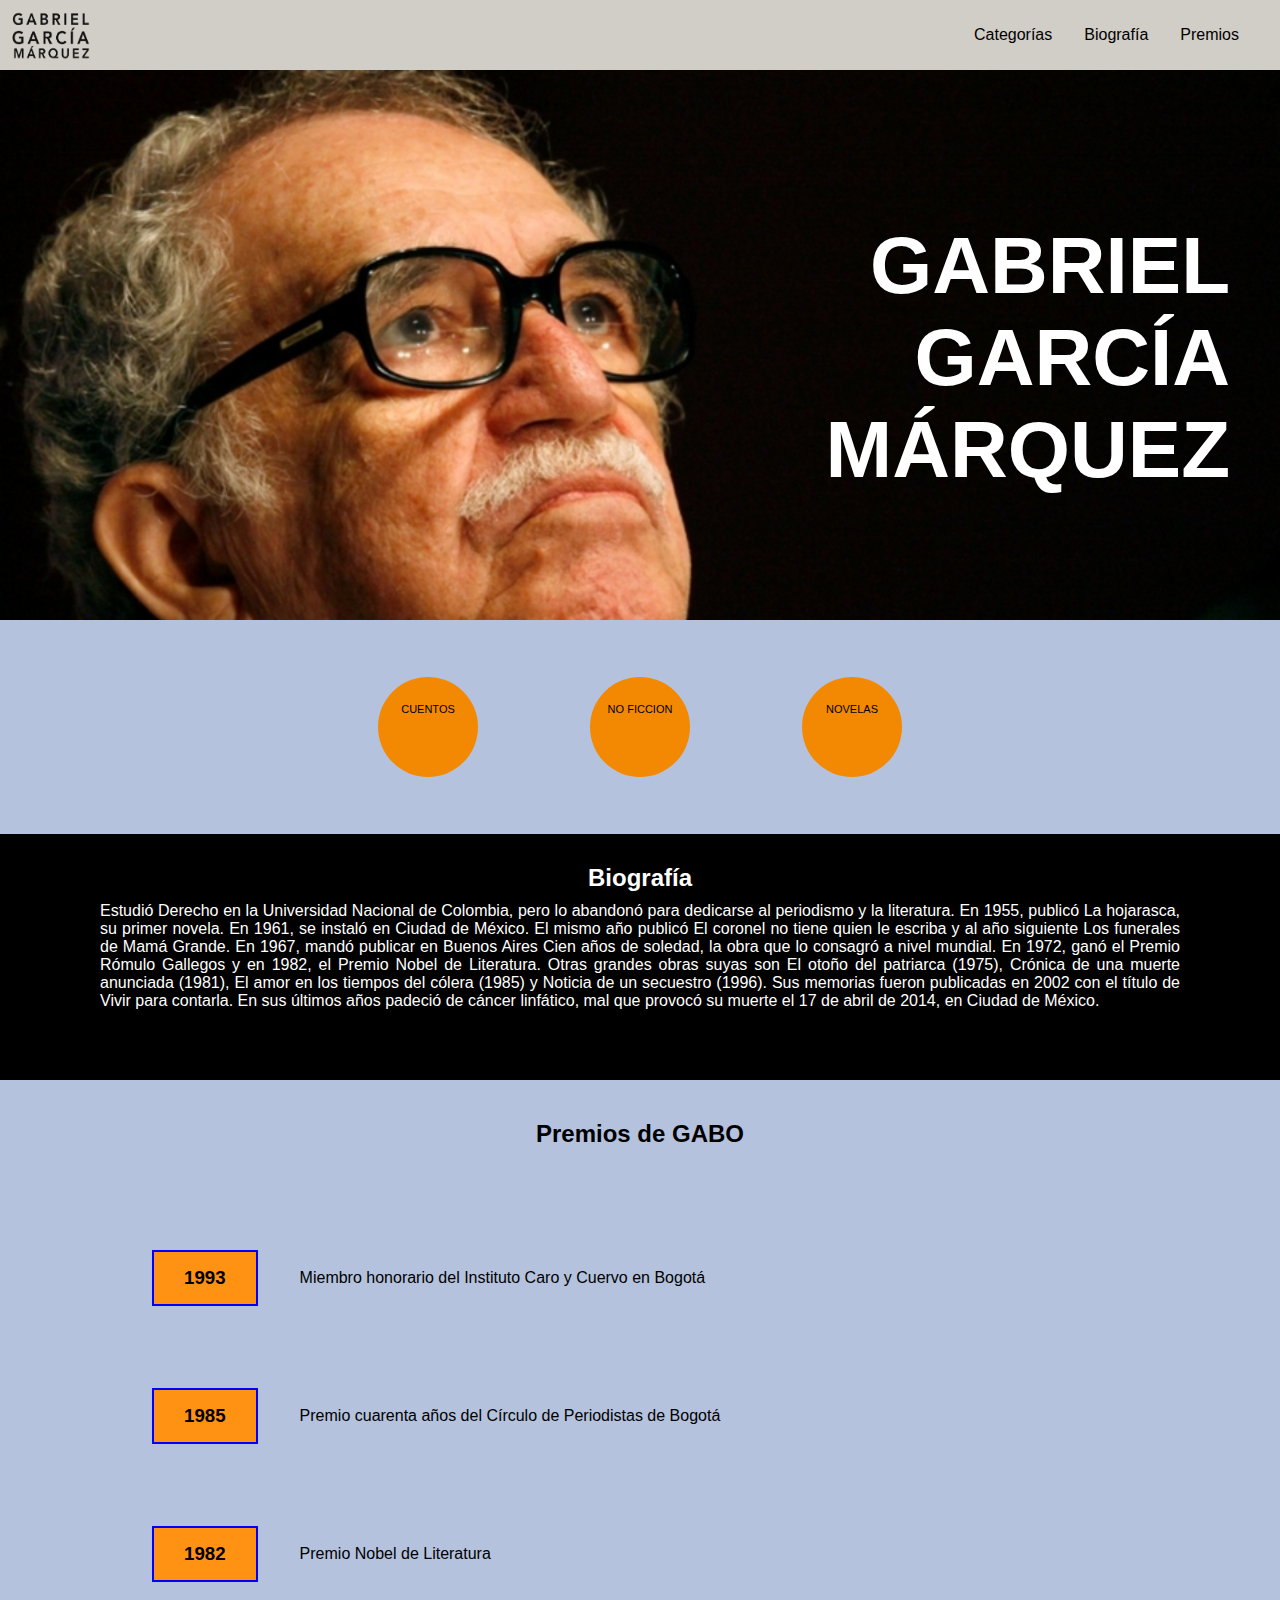
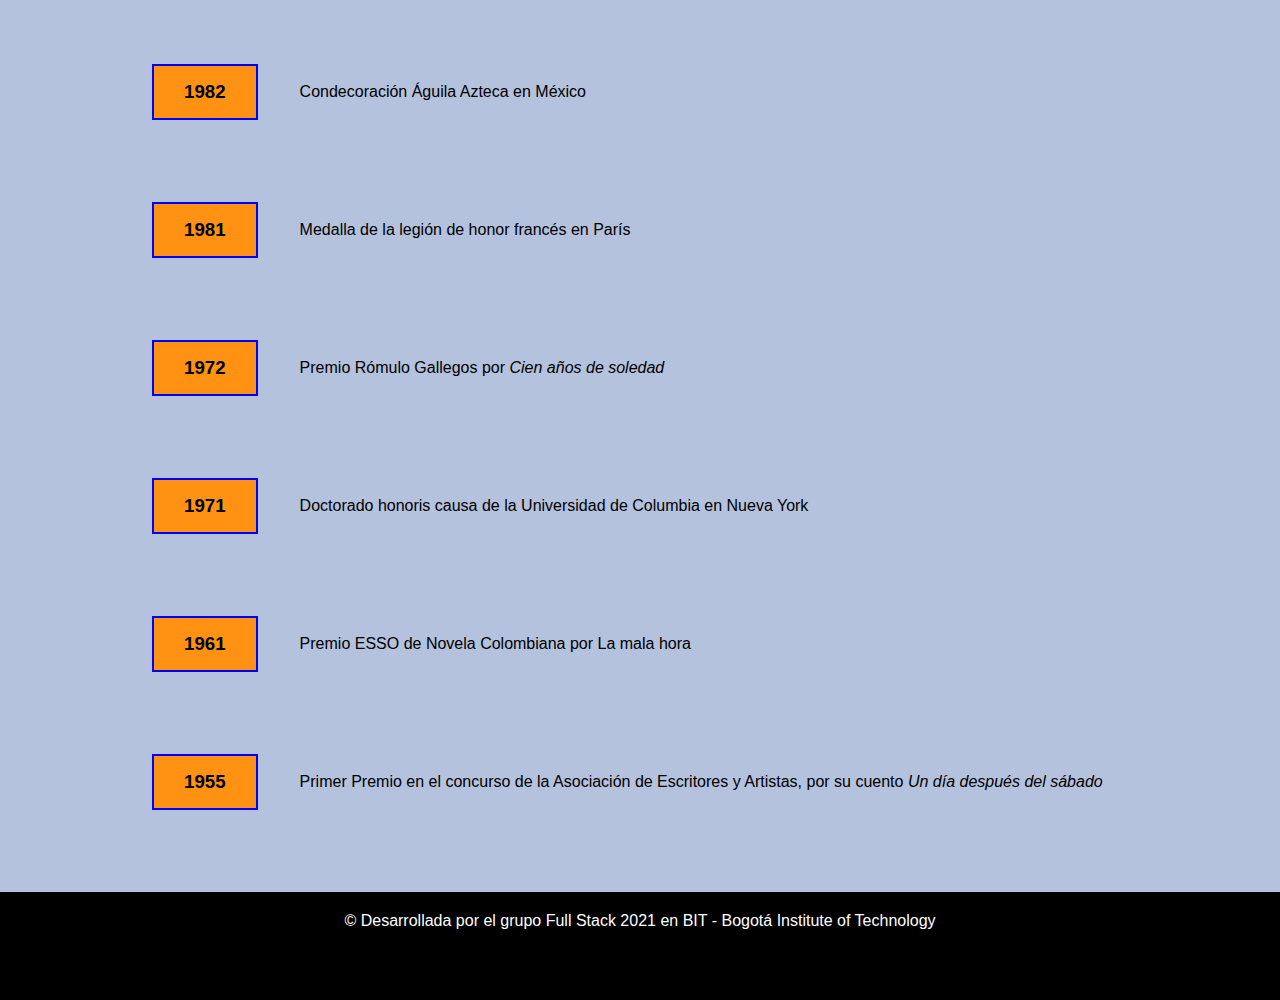
<file: index.html>
<!DOCTYPE html>
<html>
  <head>
    <meta charset="UTF-8" />
    <meta http-equiv="X-UA-Compatible" content="IE=edge" />
    <meta name="viewport" content="width=device-width, initial-scale=1.0" />
    <link rel="stylesheet" href="./css/style.css" />
    <title>Gabo</title>
  </head>
  <body>
    <!-- Barra superior con el logo y las opciones del menu  target="_blank"  -->
    <div class="header">
      <div class="logo">
        <a href="index.html">
          <img
            width="80"
            height="50"
            src="./img/gabo-logo.png"
            alt="logo de gabo"
          />
        </a>
      </div>
      <div class="menu">
        <table>
          <tr>
            <td>
              <a
                href="https://es.wikipedia.org/wiki/Wikipedia:Portada"
                target="_black"
                >Categorías</a
              >
            </td>
            <td>
              <a
                href="https://es.wikipedia.org/wiki/Wikipedia:Portada"
                target="_black"
                >Biografía</a
              >
            </td>
            <td>
              <a
                href="https://es.wikipedia.org/wiki/Wikipedia:Portada"
                target="_black"
                >Premios</a
              >
            </td>
          </tr>
        </table>
      </div>
    </div>
    <!--  Fin Menu  -->
    <!-- Inicio banner -->
    <div class="banner">
      <h1>
        GABRIEL <br />
        GARCÍA <br />
        MÁRQUEZ
      </h1>
    </div>
    <!-- Fin Banner -->
    <!-- Inicio categorias  -->
    <div>
      <table class="tablaCategorias">
        <tr>
          <td class="cat">
            <div class="boton_categorias">
              <a href="#">CUENTOS</a>
            </div>
          </td>
          <td class="cat">
            <div class="boton_categorias">
              <a href="#">NO FICCION</a>
            </div>
          </td>
          <td class="cat">
            <div class="boton_categorias">
              <a href="pagina/pagina.html">NOVELAS</a>
            </div>
          </td>
        </tr>
      </table>
    </div>
    <!-- Fin categorias -->
    <!-- Inicio biografía -->
    <div class="biografia">
      <h2>Biografía</h2>
      <p>
        Estudió Derecho en la Universidad Nacional de Colombia, pero lo abandonó
        para dedicarse al periodismo y la literatura. En 1955, publicó La
        hojarasca, su primer novela. En 1961, se instaló en Ciudad de México. El
        mismo año publicó El coronel no tiene quien le escriba y al año
        siguiente Los funerales de Mamá Grande. En 1967, mandó publicar en
        Buenos Aires Cien años de soledad, la obra que lo consagró a nivel
        mundial. En 1972, ganó el Premio Rómulo Gallegos y en 1982, el Premio
        Nobel de Literatura. Otras grandes obras suyas son El otoño del
        patriarca (1975), Crónica de una muerte anunciada (1981), El amor en los
        tiempos del cólera (1985) y Noticia de un secuestro (1996). Sus memorias
        fueron publicadas en 2002 con el título de Vivir para contarla. En sus
        últimos años padeció de cáncer linfático, mal que provocó su muerte el
        17 de abril de 2014, en Ciudad de México.
      </p>
    </div>
    <!-- Fin Biografía -->
    <!-- inicio premios  -->
    <div class="premios">
      <h2>Premios de GABO</h2>
      <table>
        <tr>
          <td><h3>1993</h3></td>
          <td>Miembro honorario del Instituto Caro y Cuervo en Bogotá</td>
        </tr>
        <tr>
          <td><h3>1985</h3></td>
          <td>Premio cuarenta años del Círculo de Periodistas de Bogotá</td>
        </tr>
        <tr>
          <td><h3>1982</h3></td>
          <td>Premio Nobel de Literatura</td>
        </tr>
        <tr>
          <td><h3>1982</h3></td>
          <td>Condecoración Águila Azteca en México</td>
        </tr>
        <tr>
          <td><h3>1981</h3></td>
          <td>Medalla de la legión de honor francés en París</td>
        </tr>
        <tr>
          <td><h3>1972</h3></td>
          <td>Premio Rómulo Gallegos por <i>Cien años de soledad</td>
        </tr>
        <tr>
          <td><h3>1971</h3></td>
          <td>Doctorado honoris causa de la Universidad de Columbia en Nueva York</td>
        </tr>
        <tr>
          <td><h3>1961</h3></td>
          <td>Premio ESSO de Novela Colombiana por La mala hora</td>
        </tr>
        <tr>
          <td><h3>1955</h3></td>
          <td>Primer Premio en el concurso de la Asociación de Escritores y Artistas,
            por su cuento <i>Un día después del sábado</i></td>
        </tr>
      </table>
    </div>
    <!-- fin premios -->
    <!-- inicio footer -->
    <footer>
      &copy; Desarrollada por el grupo Full Stack 2021 en BIT -
      Bogotá Institute of Technology
    </footer>
    <!-- fin footer-->
  </body>
</html>
</file>
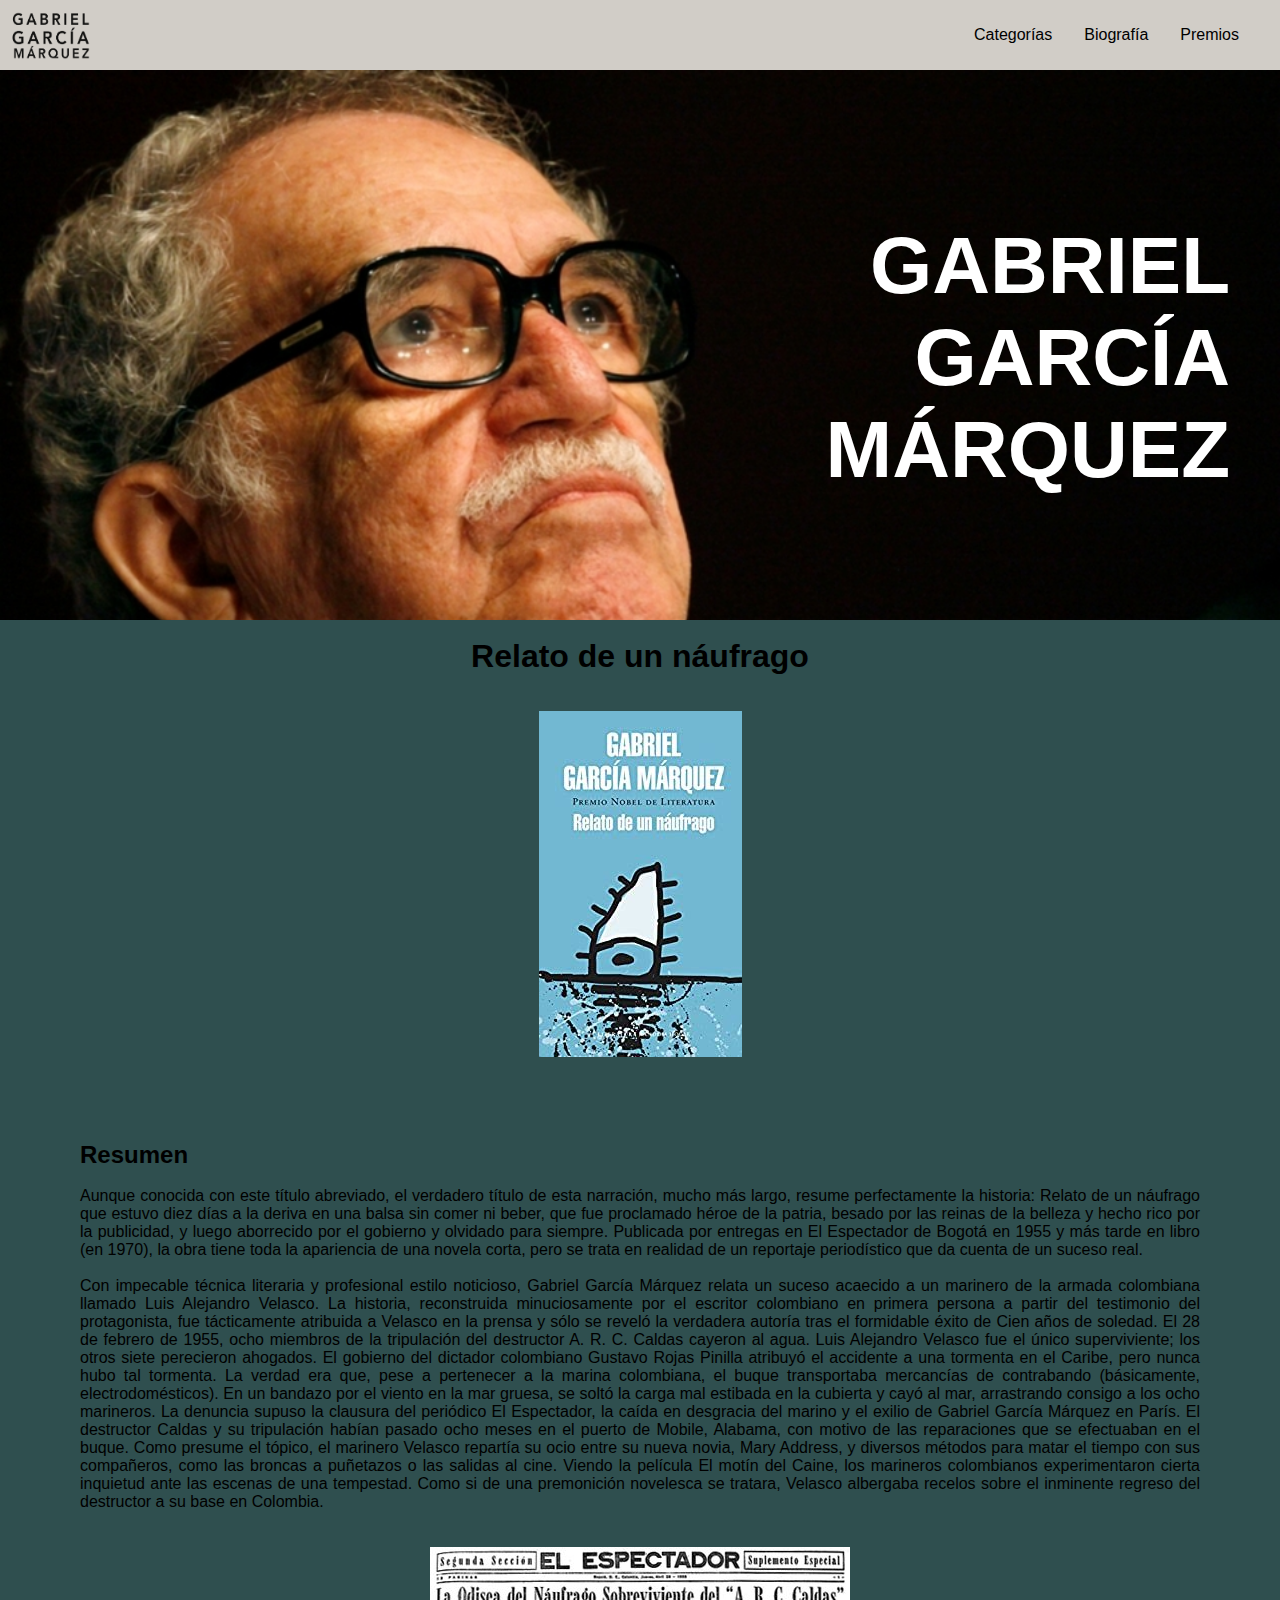
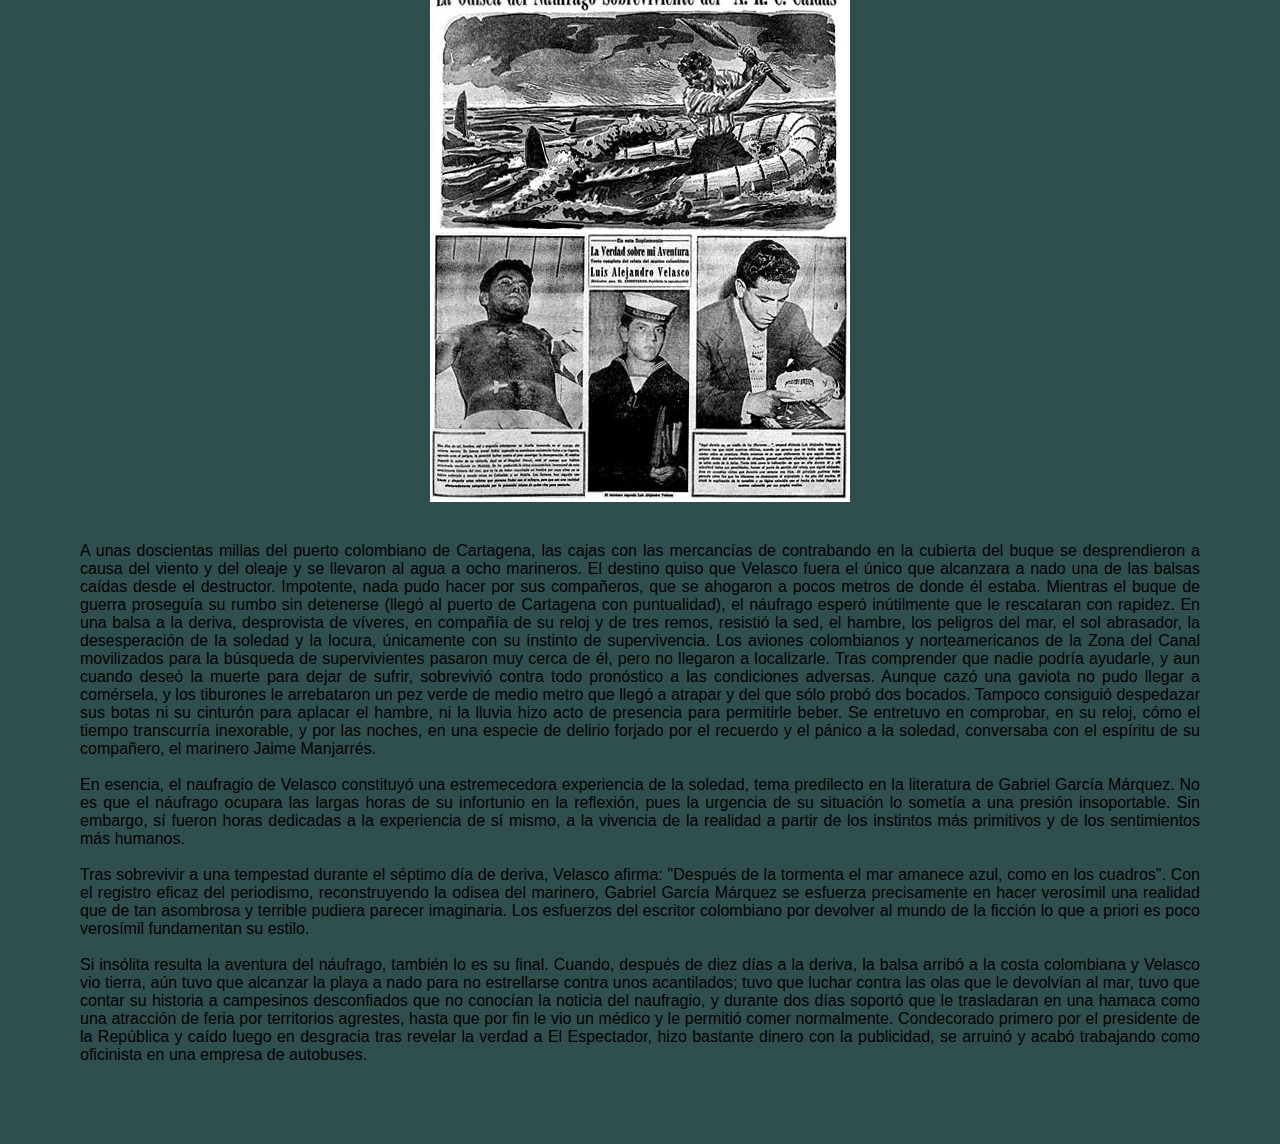
<file: pagina/pagina.html>
<!DOCTYPE html>
<html lang="en">
  <head>
    <meta charset="UTF-8" />
    <meta http-equiv="X-UA-Compatible" content="IE=edge" />
    <meta name="viewport" content="width=device-width, initial-scale=1.0" />
    <title>Novela</title>
    <link rel="stylesheet" href="../css/style.css" />
  </head>
  <body>
    <!-- Barra superior con el logo y las opciones del menu  target="_blank"  -->
    <div class="header">
      <div class="logo">
        <a href="index.html">
          <img
            width="80"
            height="50"
            src="../img/gabo-logo.png"
            alt="logo de gabo"
          />
        </a>
      </div>
      <div class="menu">
        <table>
          <tr>
            <td>
              <a
                href="https://es.wikipedia.org/wiki/Wikipedia:Portada"
                target="_black"
                >Categorías</a
              >
            </td>
            <td>
              <a
                href="https://es.wikipedia.org/wiki/Wikipedia:Portada"
                target="_black"
                >Biografía</a
              >
            </td>
            <td>
              <a
                href="https://es.wikipedia.org/wiki/Wikipedia:Portada"
                target="_black"
                >Premios</a
              >
            </td>
          </tr>
        </table>
      </div>
    </div>
    <!--  Fin Menu  -->
    <!-- Inicio banner -->

    <div class="banner">
      <h1>
        GABRIEL <br />
        GARCÍA <br />
        MÁRQUEZ
      </h1>
    </div>
    <!-- Inicio biografía -->
    <div class="contenedor">
        <br>
      <h1>Relato de un náufrago</h1>
      <br><br>
      <img
        src="../img/9788490323762-relato-naufrago_g.jpg"
        alt="imagen de la novela"
      />
      <!-- Resumen novela -->
      <div class="resumen">

        <h2>Resumen</h2>
        <br>
        <p>
          Aunque conocida con este título abreviado, el verdadero título de esta
          narración, mucho más largo, resume perfectamente la historia: Relato
          de un náufrago que estuvo diez días a la deriva en una balsa sin comer
          ni beber, que fue proclamado héroe de la patria, besado por las reinas
          de la belleza y hecho rico por la publicidad, y luego aborrecido por
          el gobierno y olvidado para siempre. Publicada por entregas en El
          Espectador de Bogotá en 1955 y más tarde en libro (en 1970), la obra
          tiene toda la apariencia de una novela corta, pero se trata en
          realidad de un reportaje periodístico que da cuenta de un suceso real.
        </p>
        <br />
        <p>
          Con impecable técnica literaria y profesional estilo noticioso,
          Gabriel García Márquez relata un suceso acaecido a un marinero de la
          armada colombiana llamado Luis Alejandro Velasco. La historia,
          reconstruida minuciosamente por el escritor colombiano en primera
          persona a partir del testimonio del protagonista, fue tácticamente
          atribuida a Velasco en la prensa y sólo se reveló la verdadera autoría
          tras el formidable éxito de Cien años de soledad. El 28 de febrero de
          1955, ocho miembros de la tripulación del destructor A. R. C. Caldas
          cayeron al agua. Luis Alejandro Velasco fue el único superviviente;
          los otros siete perecieron ahogados. El gobierno del dictador
          colombiano Gustavo Rojas Pinilla atribuyó el accidente a una tormenta
          en el Caribe, pero nunca hubo tal tormenta. La verdad era que, pese a
          pertenecer a la marina colombiana, el buque transportaba mercancías de
          contrabando (básicamente, electrodomésticos). En un bandazo por el
          viento en la mar gruesa, se soltó la carga mal estibada en la cubierta
          y cayó al mar, arrastrando consigo a los ocho marineros. La denuncia
          supuso la clausura del periódico El Espectador, la caída en desgracia
          del marino y el exilio de Gabriel García Márquez en París. El
          destructor Caldas y su tripulación habían pasado ocho meses en el
          puerto de Mobile, Alabama, con motivo de las reparaciones que se
          efectuaban en el buque. Como presume el tópico, el marinero Velasco
          repartía su ocio entre su nueva novia, Mary Address, y diversos
          métodos para matar el tiempo con sus compañeros, como las broncas a
          puñetazos o las salidas al cine. Viendo la película El motín del
          Caine, los marineros colombianos experimentaron cierta inquietud ante
          las escenas de una tempestad. Como si de una premonición novelesca se
          tratara, Velasco albergaba recelos sobre el inminente regreso del
          destructor a su base en Colombia.
        </p>
        <br /><br />
        <center>
            <img src="../img/relato_espectador.jpg" alt="breve ilustracion" />
        </center>
        
<br><br>
        <p>
          A unas doscientas millas del puerto colombiano de Cartagena, las cajas
          con las mercancías de contrabando en la cubierta del buque se
          desprendieron a causa del viento y del oleaje y se llevaron al agua a
          ocho marineros. El destino quiso que Velasco fuera el único que
          alcanzara a nado una de las balsas caídas desde el destructor.
          Impotente, nada pudo hacer por sus compañeros, que se ahogaron a pocos
          metros de donde él estaba. Mientras el buque de guerra proseguía su
          rumbo sin detenerse (llegó al puerto de Cartagena con puntualidad), el
          náufrago esperó inútilmente que le rescataran con rapidez. En una
          balsa a la deriva, desprovista de víveres, en compañía de su reloj y
          de tres remos, resistió la sed, el hambre, los peligros del mar, el
          sol abrasador, la desesperación de la soledad y la locura, únicamente
          con su instinto de supervivencia. Los aviones colombianos y
          norteamericanos de la Zona del Canal movilizados para la búsqueda de
          supervivientes pasaron muy cerca de él, pero no llegaron a
          localizarle. Tras comprender que nadie podría ayudarle, y aun cuando
          deseó la muerte para dejar de sufrir, sobrevivió contra todo
          pronóstico a las condiciones adversas. Aunque cazó una gaviota no pudo
          llegar a comérsela, y los tiburones le arrebataron un pez verde de
          medio metro que llegó a atrapar y del que sólo probó dos bocados.
          Tampoco consiguió despedazar sus botas ni su cinturón para aplacar el
          hambre, ni la lluvia hizo acto de presencia para permitirle beber. Se
          entretuvo en comprobar, en su reloj, cómo el tiempo transcurría
          inexorable, y por las noches, en una especie de delirio forjado por el
          recuerdo y el pánico a la soledad, conversaba con el espíritu de su
          compañero, el marinero Jaime Manjarrés.
        </p>
        <br>
        <p>
            En esencia, el naufragio de Velasco constituyó una estremecedora experiencia de la soledad, tema predilecto en la literatura de Gabriel García Márquez. No es que el náufrago ocupara las largas horas de su infortunio en la reflexión, pues la urgencia de su situación lo sometía a una presión insoportable. Sin embargo, sí fueron horas dedicadas a la experiencia de sí mismo, a la vivencia de la realidad a partir de los instintos más primitivos y de los sentimientos más humanos.
        </p>
        <br>
        <p>
            Tras sobrevivir a una tempestad durante el séptimo día de deriva, Velasco afirma: "Después de la tormenta el mar amanece azul, como en los cuadros". Con el registro eficaz del periodismo, reconstruyendo la odisea del marinero, Gabriel García Márquez se esfuerza precisamente en hacer verosímil una realidad que de tan asombrosa y terrible pudiera parecer imaginaria. Los esfuerzos del escritor colombiano por devolver al mundo de la ficción lo que a priori es poco verosímil fundamentan su estilo.
        </p>
        <br>
        <p>
            Si insólita resulta la aventura del náufrago, también lo es su final. Cuando, después de diez días a la deriva, la balsa arribó a la costa colombiana y Velasco vio tierra, aún tuvo que alcanzar la playa a nado para no estrellarse contra unos acantilados; tuvo que luchar contra las olas que le devolvían al mar, tuvo que contar su historia a campesinos desconfiados que no conocían la noticia del naufragio, y durante dos días soportó que le trasladaran en una hamaca como una atracción de feria por territorios agrestes, hasta que por fin le vio un médico y le permitió comer normalmente. Condecorado primero por el presidente de la República y caído luego en desgracia tras revelar la verdad a El Espectador, hizo bastante dinero con la publicidad, se arruinó y acabó trabajando como oficinista en una empresa de autobuses.
        </p>
      </div>
    </div>
  </body>
</html>
</file>
<file: css/style.css>
* {
  margin: 0;
  padding: 0;
}

body {
  background-color: rgb(180, 194, 221);
  font-family: "Gill Sans", "Gill Sans MT", Calibri, "Trebuchet MS", sans-serif;
}

.header {
  background-color: rgb(209, 205, 199);
  height: 70px;
}

.logo {
  float: left;
  padding: 10px;
}

.menu {
  float: right;
  margin: 24px;
}

.menu a {
  color: black;
  text-decoration: none;
  padding: 15px;
}

.banner {
  background-image: url(../img/gabo11.jpg);
  height: 550px;
  background-repeat: no-repeat;
  background-size: cover;
  color: white;
}

.banner h1 {
  text-align: right;
  font-size: 80px;
  padding: 150px 50px;
}

.tablaCategorias {
  width: auto;
  margin: auto;
}
.cat {
  padding: 50px;
}
.boton_categorias {
  width: 80px;
  height: 80px;
  background-color: #f38902;
  border-radius: 50px;
  font-size: 11px;
  margin: 5px;
  padding: 10px;
  line-height: 45px;
  text-align: center;
  float: left;
}

.boton_categorias:hover {
  opacity: 0.3;
}

.boton_categorias a {
  text-decoration: none;
  color: black;
  padding: 5px 5px 5px 5px;
}

.biografia {
  background-color: black;
  color: white;
  padding: 20px 100px 70px 100px;
  text-align: justify;
}

.biografia h2 {
  text-align: center;
  padding: 10px;
}

.premios {
  margin: 0;
  text-align: center;
  padding: 10px;
}

.premios table {
  padding: 30px 100px 30px 100px;
}

.premios h2 {
  padding: 30px 0px;
}

.premios h3 {
  background-color: rgb(255, 145, 19);
  border: 2px solid blue;
  text-align: center;
  padding: 15px 30px 15px 30px;
  margin: 40px;
}

.premios td {
  text-align: left;
}

footer {
  background-color: black;
  color: white;
  text-align: center;
  padding: 20px 100px 70px 100px;
}

.contenedor{
  background-color:#2f4f4f;
  color:black;
  text-align: center;
  justify-content: center;

}
.resumen{

  text-align: justify;
  padding: 80px;
}
</file>
